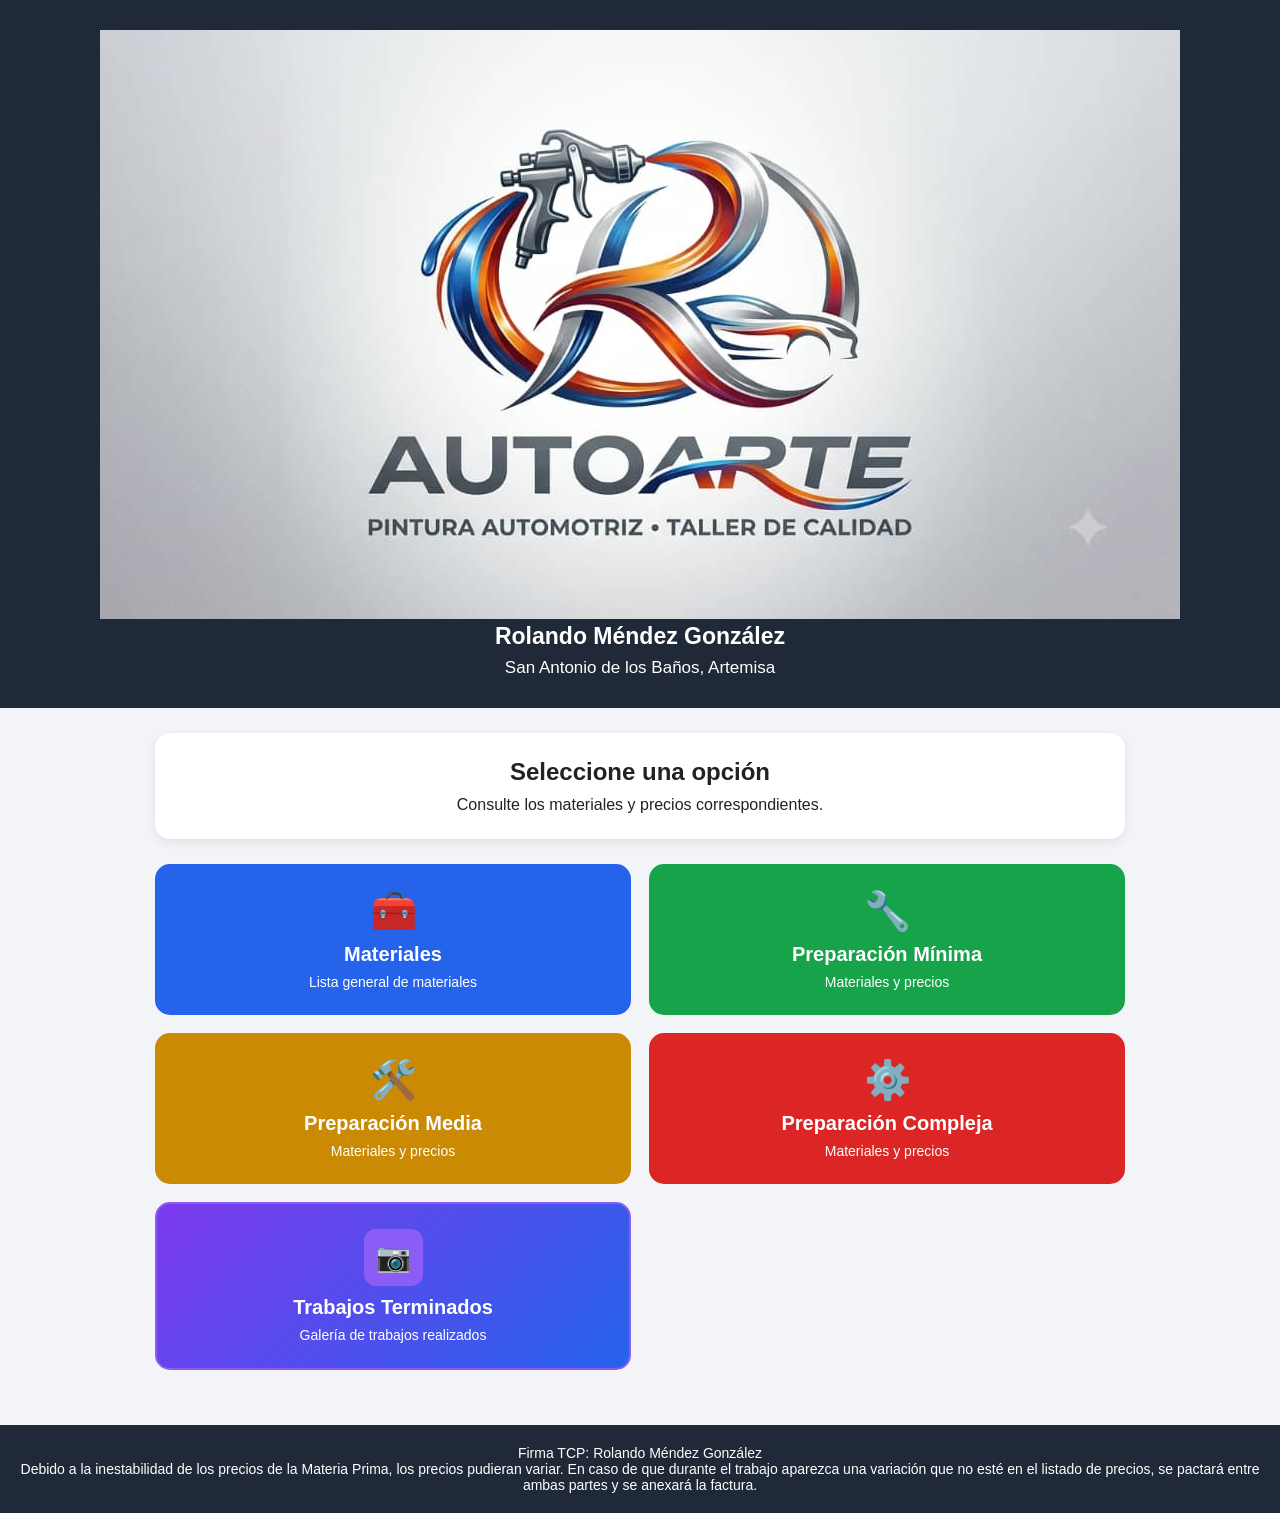
<file: index.html>
<!DOCTYPE html>
<html lang="es">

<head>
    <meta charset="UTF-8">
    <meta name="viewport" content="width=device-width, initial-scale=1.0">

    <title>AutoArte</title>

    <link rel="stylesheet" href="style.css">
</head>

<body>

<header class="encabezado">

    <!-- LOGO AUTOARTE -->

    <img src="Fotos/logo.png" alt="Logo AutoArte" class="logo">

    <h2>Rolando Méndez González</h2>

    <p>San Antonio de los Baños, Artemisa</p>

</header>


<main>

    <section class="bienvenida">

        <h2>Seleccione una opción</h2>

        <p>
            Consulte los materiales y precios
            correspondientes.
        </p>

    </section>


    <section class="botones">


        <!-- MATERIALES -->

        <a href="materiales.html" class="boton materiales">

            <span>🧰</span>

            <strong>Materiales</strong>

            <small>Lista general de materiales</small>

        </a>


        <!-- PREPARACIÓN MÍNIMA -->

        <a href="minima.html" class="boton minima">

            <span>🔧</span>

            <strong>Preparación Mínima</strong>

            <small>Materiales y precios</small>

        </a>


        <!-- PREPARACIÓN MEDIA -->

        <a href="media.html" class="boton media">

            <span>🛠️</span>

            <strong>Preparación Media</strong>

            <small>Materiales y precios</small>

        </a>


        <!-- PREPARACIÓN COMPLEJA -->

        <a href="compleja.html" class="boton compleja">

            <span>⚙️</span>

            <strong>Preparación Compleja</strong>

            <small>Materiales y precios</small>

        </a>


        <!-- TRABAJOS TERMINADOS -->

        <a href="trabajos-terminados.html" class="boton trabajos">

            <span>📷</span>

            <strong>Trabajos Terminados</strong>

            <small>Galería de trabajos realizados</small>

        </a>


    </section>

</main>


<footer>

    <p>Firma TCP: Rolando Méndez González</p>

    <p>
        Debido a la inestabilidad de los precios de la Materia Prima,
        los precios pudieran variar. En caso de que durante el trabajo
        aparezca una variación que no esté en el listado de precios,
        se pactará entre ambas partes y se anexará la factura.
    </p>

</footer>


</body>

</html>
</file>
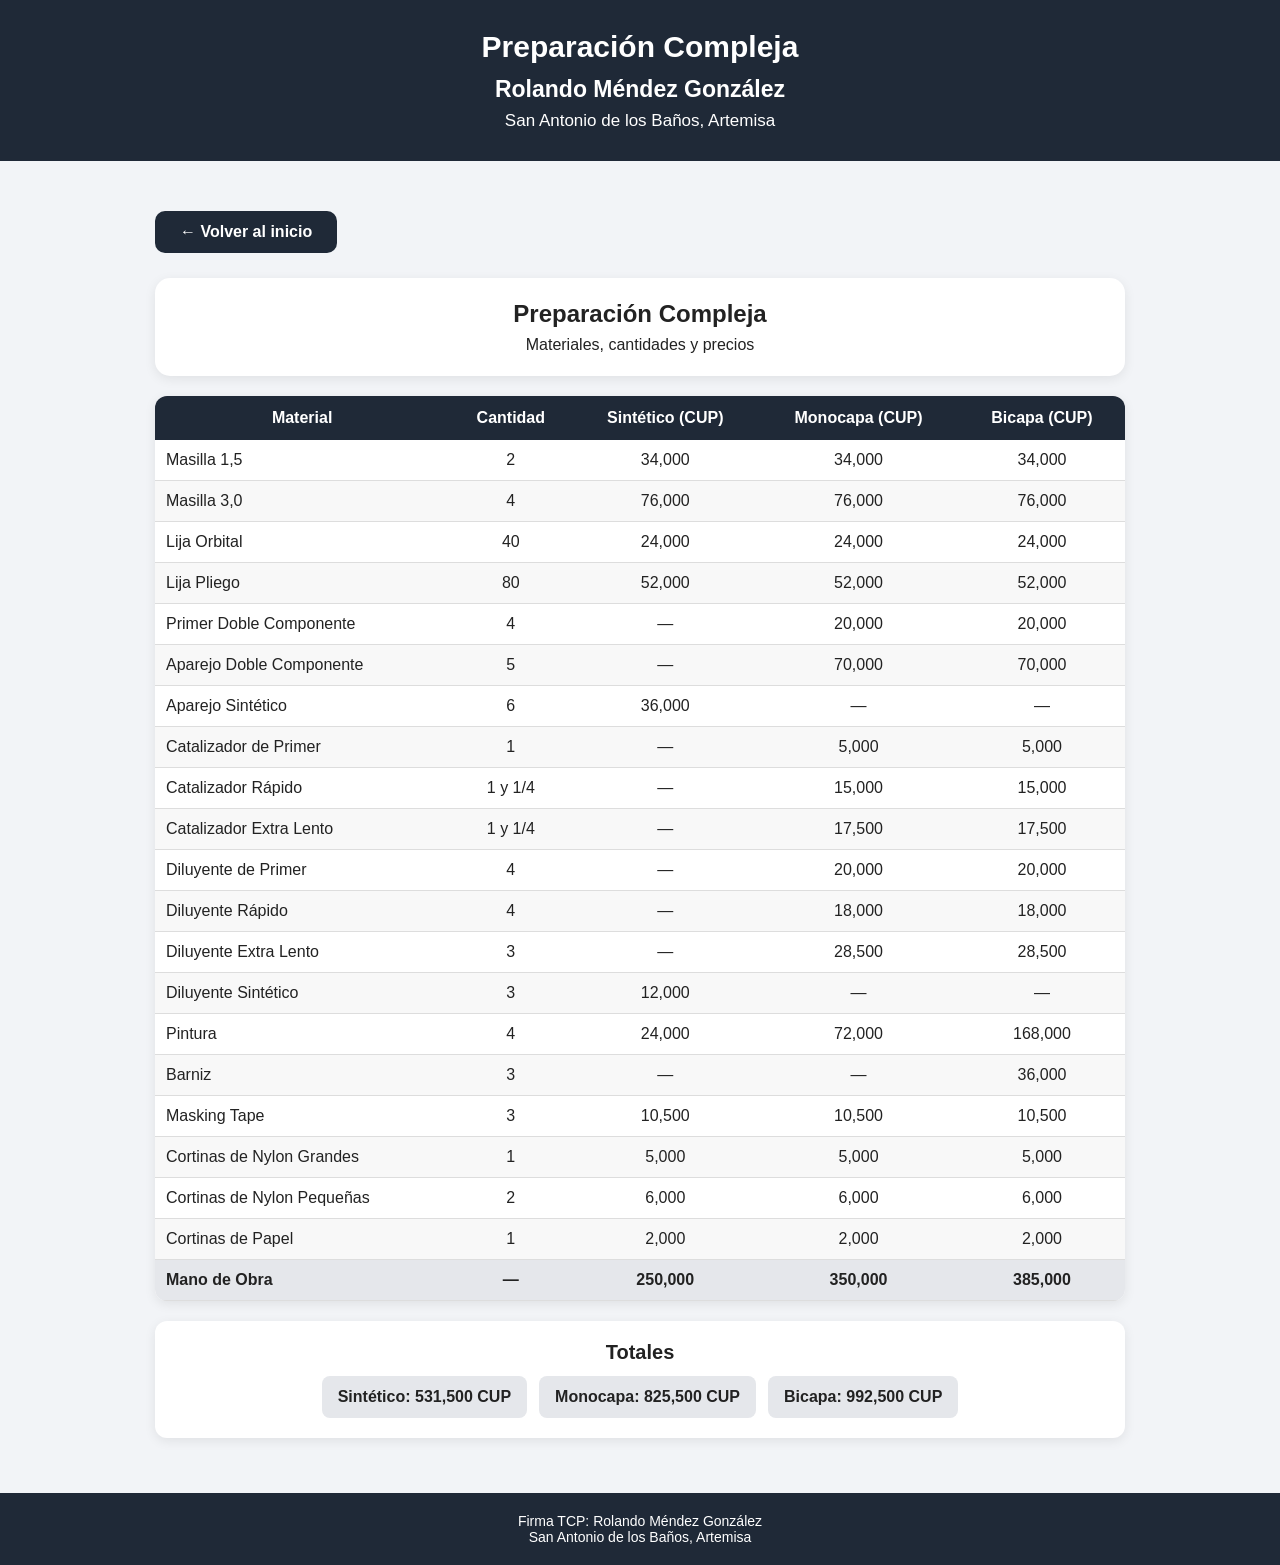
<file: compleja.html>
<!DOCTYPE html>
<html lang="es">

<head>

    <meta charset="UTF-8">

    <meta name="viewport" content="width=device-width, initial-scale=1.0">

    <title>Preparación Compleja</title>

    <link rel="stylesheet" href="style.css">

</head>

<body>


<header class="encabezado">

    <h1>Preparación Compleja</h1>

    <h2>Rolando Méndez González</h2>

    <p>San Antonio de los Baños, Artemisa</p>

</header>


<main>


<a href="index.html" class="volver">
    ← Volver al inicio
</a>


<section class="titulo-pagina">

    <h1>Preparación Compleja</h1>

    <p>Materiales, cantidades y precios</p>

</section>


<div class="tabla-contenedor">

<table>

<thead>

<tr>

<th>Material</th>
<th>Cantidad</th>
<th>Sintético (CUP)</th>
<th>Monocapa (CUP)</th>
<th>Bicapa (CUP)</th>

</tr>

</thead>


<tbody>


<tr><td>Masilla 1,5</td><td>2</td><td>34,000</td><td>34,000</td><td>34,000</td></tr>

<tr><td>Masilla 3,0</td><td>4</td><td>76,000</td><td>76,000</td><td>76,000</td></tr>

<tr><td>Lija Orbital</td><td>40</td><td>24,000</td><td>24,000</td><td>24,000</td></tr>

<tr><td>Lija Pliego</td><td>80</td><td>52,000</td><td>52,000</td><td>52,000</td></tr>

<tr><td>Primer Doble Componente</td><td>4</td><td>—</td><td>20,000</td><td>20,000</td></tr>

<tr><td>Aparejo Doble Componente</td><td>5</td><td>—</td><td>70,000</td><td>70,000</td></tr>

<tr><td>Aparejo Sintético</td><td>6</td><td>36,000</td><td>—</td><td>—</td></tr>

<tr><td>Catalizador de Primer</td><td>1</td><td>—</td><td>5,000</td><td>5,000</td></tr>

<tr><td>Catalizador Rápido</td><td>1 y 1/4</td><td>—</td><td>15,000</td><td>15,000</td></tr>

<tr><td>Catalizador Extra Lento</td><td>1 y 1/4</td><td>—</td><td>17,500</td><td>17,500</td></tr>

<tr><td>Diluyente de Primer</td><td>4</td><td>—</td><td>20,000</td><td>20,000</td></tr>

<tr><td>Diluyente Rápido</td><td>4</td><td>—</td><td>18,000</td><td>18,000</td></tr>

<tr><td>Diluyente Extra Lento</td><td>3</td><td>—</td><td>28,500</td><td>28,500</td></tr>

<tr><td>Diluyente Sintético</td><td>3</td><td>12,000</td><td>—</td><td>—</td></tr>

<tr><td>Pintura</td><td>4</td><td>24,000</td><td>72,000</td><td>168,000</td></tr>

<tr><td>Barniz</td><td>3</td><td>—</td><td>—</td><td>36,000</td></tr>

<tr><td>Masking Tape</td><td>3</td><td>10,500</td><td>10,500</td><td>10,500</td></tr>

<tr><td>Cortinas de Nylon Grandes</td><td>1</td><td>5,000</td><td>5,000</td><td>5,000</td></tr>

<tr><td>Cortinas de Nylon Pequeñas</td><td>2</td><td>6,000</td><td>6,000</td><td>6,000</td></tr>

<tr><td>Cortinas de Papel</td><td>1</td><td>2,000</td><td>2,000</td><td>2,000</td></tr>


<tr class="mano-obra">

<td>Mano de Obra</td>

<td>—</td>

<td>250,000</td>

<td>350,000</td>

<td>385,000</td>

</tr>


</tbody>

</table>

</div>


<section class="totales">

<strong>Totales</strong>

<span>Sintético: 531,500 CUP</span>

<span>Monocapa: 825,500 CUP</span>

<span>Bicapa: 992,500 CUP</span>

</section>


</main>


<footer>

<p>Firma TCP: Rolando Méndez González</p>

<p>San Antonio de los Baños, Artemisa</p>

</footer>


</body>

</html>
</file>
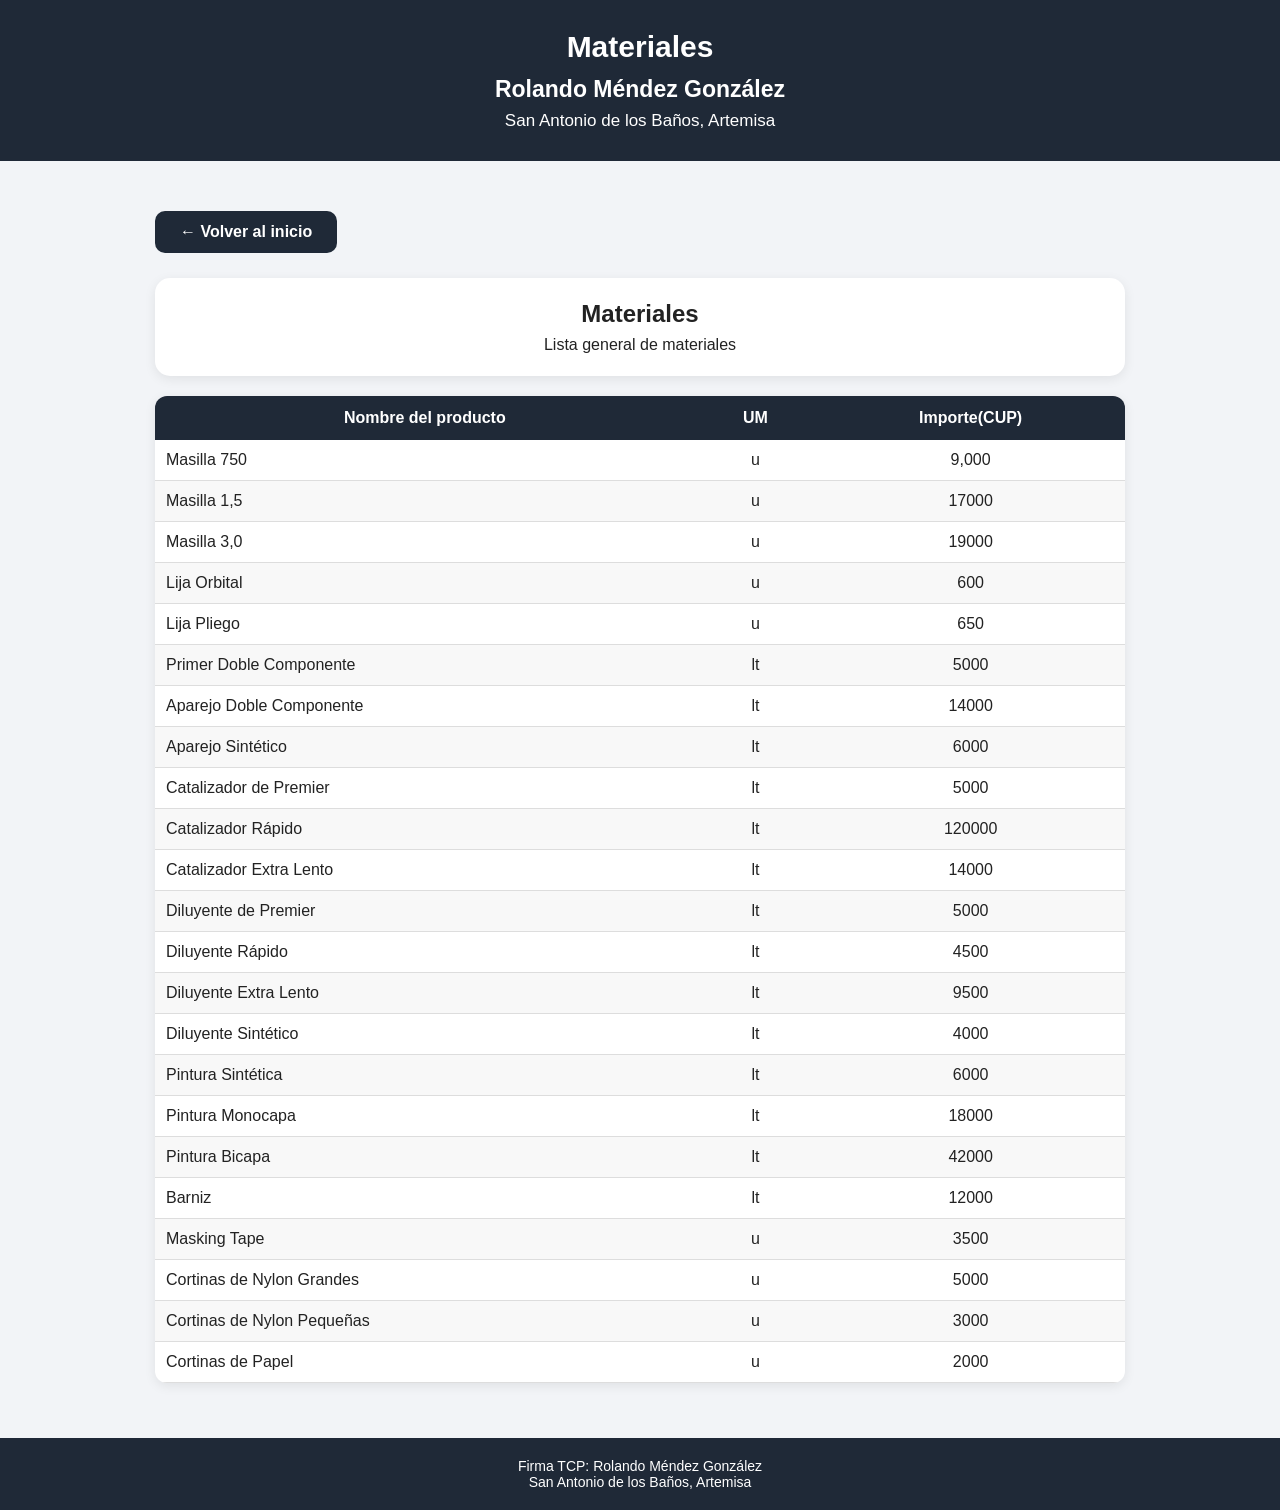
<file: materiales.html>
<!DOCTYPE html>
<html lang="es">

<head>

    <meta charset="UTF-8">

    <meta name="viewport" content="width=device-width, initial-scale=1.0">

    <title>Materiales</title>

    <link rel="stylesheet" href="style.css">

</head>

<body>


<header class="encabezado">

    <h1>Materiales</h1>

    <h2>Rolando Méndez González</h2>

    <p>San Antonio de los Baños, Artemisa</p>

</header>


<main>


<a href="index.html" class="volver">
    ← Volver al inicio
</a>


<section class="titulo-pagina">

    <h1>Materiales</h1>

    <p>Lista general de materiales</p>

</section>


<div class="tabla-contenedor">

<table>

<thead>

<tr>

<th>Nombre del producto</th>
<th>UM</th>
<th>Importe(CUP)</th>


</tr>

</thead>


<tbody>


<tr>
<td>Masilla 750</td>
<td>u</td>
<td>9,000</td>
</tr>


<tr>
<td>Masilla 1,5</td>
<td>u</td>
<td>17000</td>
</tr>


<tr>
<td>Masilla 3,0</td>
<td>u</td>
<td>19000</td>
</tr>


<tr>
<td>Lija Orbital</td>
<td>u</td>
<td>600</td>
</tr>


<tr>
<td>Lija Pliego</td>
<td>u</td>
<td>650</td>
</tr>


<tr>
<td>Primer Doble Componente</td>
<td>lt</td>
<td>5000</td>
</tr>


<tr>
<td>Aparejo Doble Componente</td>
<td>lt</td>
<td>14000</td>
</tr>


<tr>
<td>Aparejo Sintético</td>
<td>lt</td>
<td>6000</td>
</tr>


<tr>
<td>Catalizador de Premier </td>
<td>lt</td>
<td>5000</td>
</tr>


<tr>
<td>Catalizador Rápido</td>
<td>lt</td>
<td>120000</td>
</tr>


<tr>
<td>Catalizador Extra Lento </td>
<td>lt</td>
<td>14000</td>
</tr>


<tr>
<td>Diluyente de Premier</td>
<td>lt</td>
<td>5000</td>
</tr>


<tr>
<td>Diluyente Rápido</td>
<td>lt</td>
<td>4500</td>
</tr>


<tr>
<td>Diluyente Extra Lento</td>
<td>lt</td>
<td>9500</td>
</tr>


<tr>
<td>Diluyente Sintético</td>
<td>lt</td>
<td>4000</td>
</tr>


<tr>
<td>Pintura Sintética</td>
<td>lt</td>
<td>6000</td>
</tr>


<tr>
<td>Pintura Monocapa</td>
<td>lt</td>
<td>18000</td>
</tr>

<tr>
<td>Pintura Bicapa</td>
<td>lt</td>
<td>42000</td>
</tr>

<tr>
<td>Barniz</td>
<td>lt</td>
<td>12000</td>
</tr>

<tr>
<td>Masking Tape</td>
<td>u</td>
<td>3500</td>
</tr>

<tr>
<td>Cortinas de Nylon Grandes</td>
<td>u</td>
<td>5000</td>
</tr>

<tr>
<td>Cortinas de Nylon Pequeñas</td>
<td>u</td>
<td>3000</td>
</tr>

<tr>
<td>Cortinas de Papel</td>
<td>u</td>
<td>2000</td>
</tr>

</tbody>

</table>

</div>


</main>


<footer>

<p>Firma TCP: Rolando Méndez González</p>

<p>San Antonio de los Baños, Artemisa</p>

</footer>


</body>

</html>
</file>
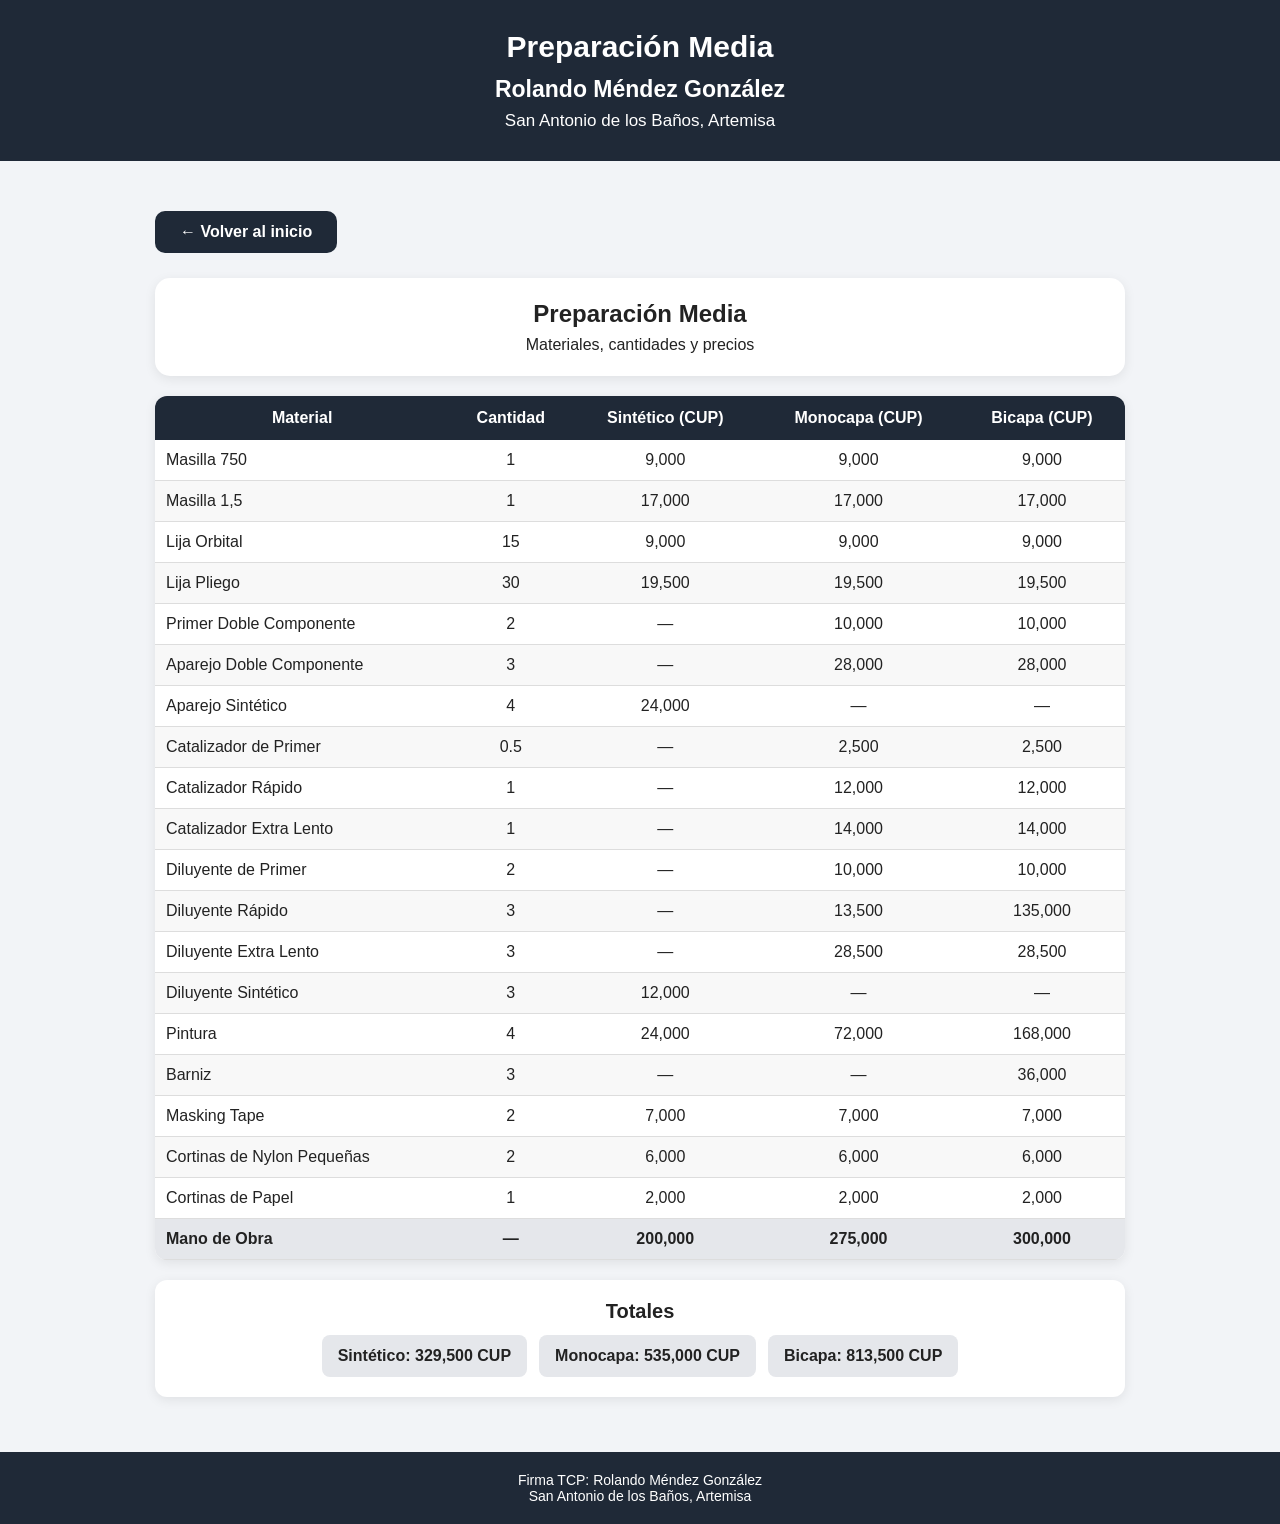
<file: media.html>
<!DOCTYPE html>
<html lang="es">

<head>

    <meta charset="UTF-8">

    <meta name="viewport" content="width=device-width, initial-scale=1.0">

    <title>Preparación Media</title>

    <link rel="stylesheet" href="style.css">

</head>

<body>


<header class="encabezado">

    <h1>Preparación Media</h1>

    <h2>Rolando Méndez González</h2>

    <p>San Antonio de los Baños, Artemisa</p>

</header>


<main>


<a href="index.html" class="volver">
    ← Volver al inicio
</a>


<section class="titulo-pagina">

    <h1>Preparación Media</h1>

    <p>Materiales, cantidades y precios</p>

</section>


<div class="tabla-contenedor">

<table>

<thead>

<tr>

<th>Material</th>
<th>Cantidad</th>
<th>Sintético (CUP)</th>
<th>Monocapa (CUP)</th>
<th>Bicapa (CUP)</th>

</tr>

</thead>


<tbody>


<tr><td>Masilla 750</td><td>1</td><td>9,000</td><td>9,000</td><td>9,000</td></tr>

<tr><td>Masilla 1,5</td><td>1</td><td>17,000</td><td>17,000</td><td>17,000</td></tr>

<tr><td>Lija Orbital</td><td>15</td><td>9,000</td><td>9,000</td><td>9,000</td></tr>

<tr><td>Lija Pliego</td><td>30</td><td>19,500</td><td>19,500</td><td>19,500</td></tr>

<tr><td>Primer Doble Componente</td><td>2</td><td>—</td><td>10,000</td><td>10,000</td></tr>

<tr><td>Aparejo Doble Componente</td><td>3</td><td>—</td><td>28,000</td><td>28,000</td></tr>

<tr><td>Aparejo Sintético</td><td>4</td><td>24,000</td><td>—</td><td>—</td></tr>

<tr><td>Catalizador de Primer</td><td>0.5</td><td>—</td><td>2,500</td><td>2,500</td></tr>

<tr><td>Catalizador Rápido</td><td>1</td><td>—</td><td>12,000</td><td>12,000</td></tr>

<tr><td>Catalizador Extra Lento</td><td>1</td><td>—</td><td>14,000</td><td>14,000</td></tr>

<tr><td>Diluyente de Primer</td><td>2</td><td>—</td><td>10,000</td><td>10,000</td></tr>

<tr><td>Diluyente Rápido</td><td>3</td><td>—</td><td>13,500</td><td>135,000</td></tr>

<tr><td>Diluyente Extra Lento</td><td>3</td><td>—</td><td>28,500</td><td>28,500</td></tr>

<tr><td>Diluyente Sintético</td><td>3</td><td>12,000</td><td>—</td><td>—</td></tr>

<tr><td>Pintura</td><td>4</td><td>24,000</td><td>72,000</td><td>168,000</td></tr>

<tr><td>Barniz</td><td>3</td><td>—</td><td>—</td><td>36,000</td></tr>

<tr><td>Masking Tape</td><td>2</td><td>7,000</td><td>7,000</td><td>7,000</td></tr>

<tr><td>Cortinas de Nylon Pequeñas</td><td>2</td><td>6,000</td><td>6,000</td><td>6,000</td></tr>

<tr><td>Cortinas de Papel</td><td>1</td><td>2,000</td><td>2,000</td><td>2,000</td></tr>


<tr class="mano-obra">

<td>Mano de Obra</td>

<td>—</td>

<td>200,000</td>

<td>275,000</td>

<td>300,000</td>

</tr>


</tbody>

</table>

</div>


<section class="totales">

<strong>Totales</strong>

<span>Sintético: 329,500 CUP</span>

<span>Monocapa: 535,000 CUP</span>

<span>Bicapa: 813,500 CUP</span>

</section>


</main>


<footer>

<p>Firma TCP: Rolando Méndez González</p>

<p>San Antonio de los Baños, Artemisa</p>

</footer>


</body>

</html>
</file>
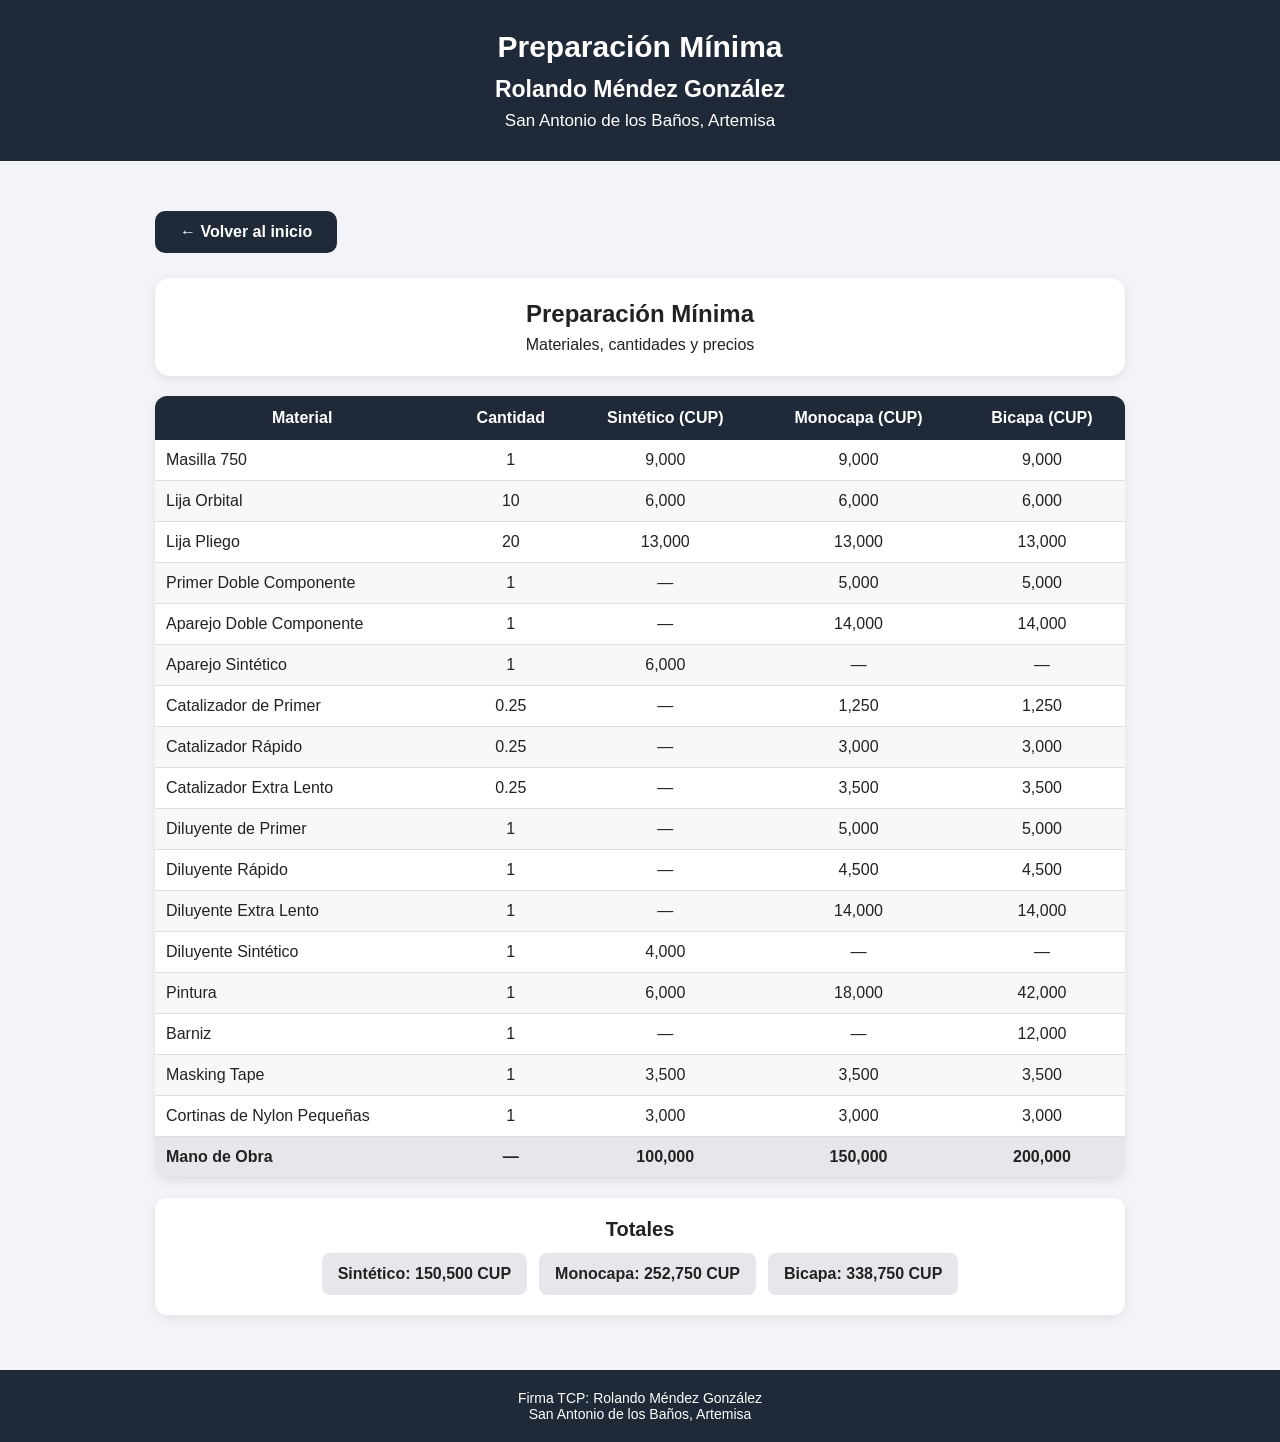
<file: minima.html>
<!DOCTYPE html>
<html lang="es">

<head>

    <meta charset="UTF-8">

    <meta name="viewport" content="width=device-width, initial-scale=1.0">

    <title>Preparación Mínima</title>

    <link rel="stylesheet" href="style.css">

</head>

<body>


<header class="encabezado">

    <h1>Preparación Mínima</h1>

    <h2>Rolando Méndez González</h2>

    <p>San Antonio de los Baños, Artemisa</p>

</header>


<main>


<a href="index.html" class="volver">
    ← Volver al inicio
</a>


<section class="titulo-pagina">

    <h1>Preparación Mínima</h1>

    <p>Materiales, cantidades y precios</p>

</section>


<div class="tabla-contenedor">

<table>

<thead>

<tr>

<th>Material</th>
<th>Cantidad</th>
<th>Sintético (CUP)</th>
<th>Monocapa (CUP)</th>
<th>Bicapa (CUP)</th>

</tr>

</thead>


<tbody>


<tr>
<td>Masilla 750</td>
<td>1</td>
<td>9,000</td>
<td>9,000</td>
<td>9,000</td>
</tr>


<tr>
<td>Lija Orbital</td>
<td>10</td>
<td>6,000</td>
<td>6,000</td>
<td>6,000</td>
</tr>


<tr>
<td>Lija Pliego</td>
<td>20</td>
<td>13,000</td>
<td>13,000</td>
<td>13,000</td>
</tr>


<tr>
<td>Primer Doble Componente</td>
<td>1</td>
<td>—</td>
<td>5,000</td>
<td>5,000</td>
</tr>


<tr>
<td>Aparejo Doble Componente</td>
<td>1</td>
<td>—</td>
<td>14,000</td>
<td>14,000</td>
</tr>


<tr>
<td>Aparejo Sintético</td>
<td>1</td>
<td>6,000</td>
<td>—</td>
<td>—</td>
</tr>


<tr>
<td>Catalizador de Primer</td>
<td>0.25</td>
<td>—</td>
<td>1,250</td>
<td>1,250</td>
</tr>


<tr>
<td>Catalizador Rápido</td>
<td>0.25</td>
<td>—</td>
<td>3,000</td>
<td>3,000</td>
</tr>


<tr>
<td>Catalizador Extra Lento</td>
<td>0.25</td>
<td>—</td>
<td>3,500</td>
<td>3,500</td>
</tr>


<tr>
<td>Diluyente de Primer</td>
<td>1</td>
<td>—</td>
<td>5,000</td>
<td>5,000</td>
</tr>


<tr>
<td>Diluyente Rápido</td>
<td>1</td>
<td>—</td>
<td>4,500</td>
<td>4,500</td>
</tr>


<tr>
<td>Diluyente Extra Lento</td>
<td>1</td>
<td>—</td>
<td>14,000</td>
<td>14,000</td>
</tr>


<tr>
<td>Diluyente Sintético</td>
<td>1</td>
<td>4,000</td>
<td>—</td>
<td>—</td>
</tr>


<tr>
<td>Pintura</td>
<td>1</td>
<td>6,000</td>
<td>18,000</td>
<td>42,000</td>
</tr>


<tr>
<td>Barniz</td>
<td>1</td>
<td>—</td>
<td>—</td>
<td>12,000</td>
</tr>


<tr>
<td>Masking Tape</td>
<td>1</td>
<td>3,500</td>
<td>3,500</td>
<td>3,500</td>
</tr>


<tr>
<td>Cortinas de Nylon Pequeñas</td>
<td>1</td>
<td>3,000</td>
<td>3,000</td>
<td>3,000</td>
</tr>


<tr class="mano-obra">

<td>Mano de Obra</td>
<td>—</td>
<td>100,000</td>
<td>150,000</td>
<td>200,000</td>

</tr>


</tbody>

</table>

</div>


<section class="totales">

<strong>Totales</strong>

<span>Sintético: 150,500 CUP</span>

<span>Monocapa: 252,750 CUP</span>

<span>Bicapa: 338,750 CUP</span>

</section>


</main>


<footer>

<p>Firma TCP: Rolando Méndez González</p>

<p>San Antonio de los Baños, Artemisa</p>

</footer>


</body>

</html>
</file>
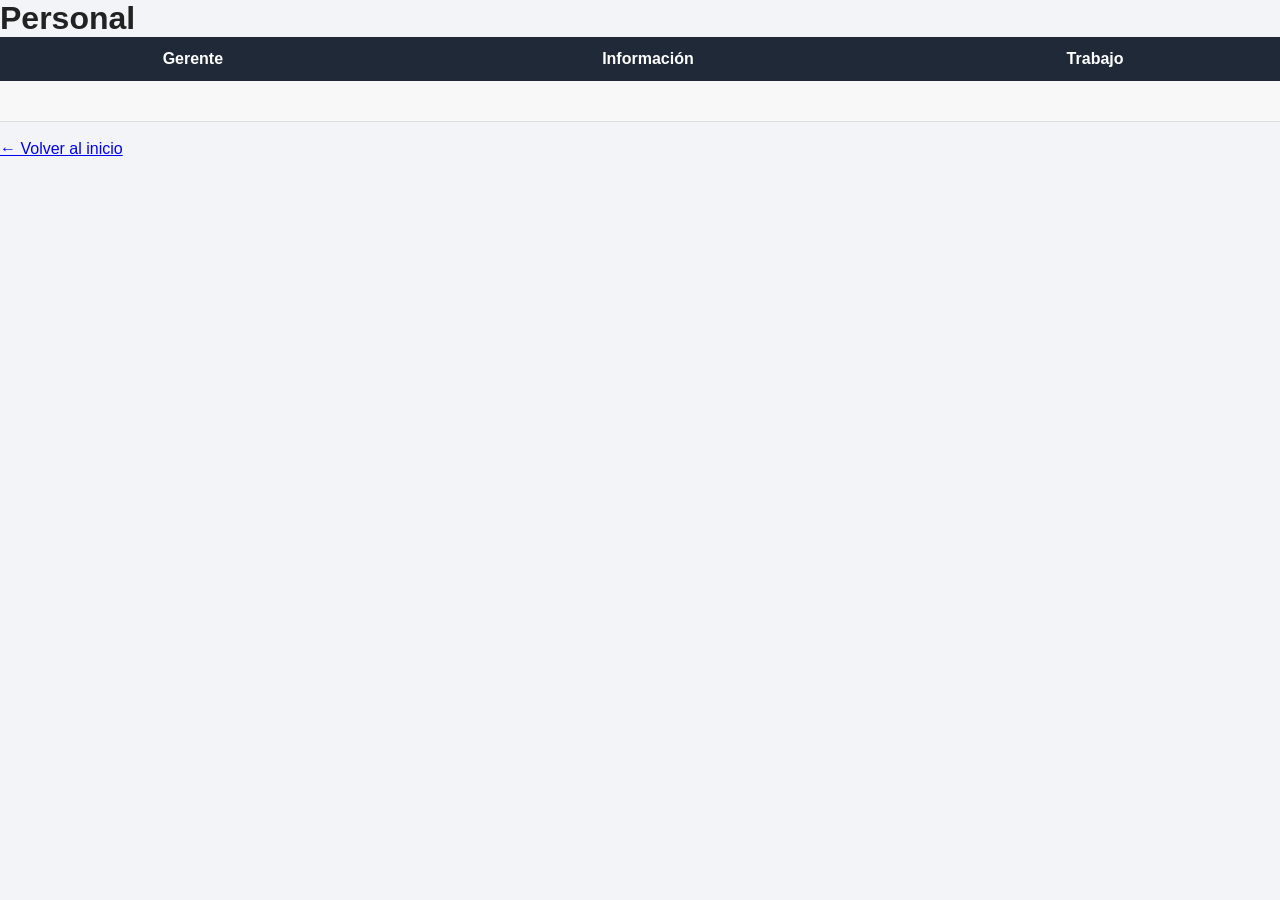
<file: personal.html>
<!DOCTYPE html>
<html lang="es">
<head>
    <meta charset="UTF-8">
    <meta name="viewport" content="width=device-width, initial-scale=1.0">
    <title>Personal</title>
    <link rel="stylesheet" href="style.css">
</head>

<body>

    <h1>Personal</h1>

    <table class="tabla-personal">

        <tr>
            <th>Gerente</th>
            <th>Información</th>
            <th>Trabajo</th>
        </tr>

        <tr>
            <td contenteditable="true" id="gerente"></td>
            <td contenteditable="true" id="informacion"></td>
            <td contenteditable="true" id="trabajo"></td>
        </tr>

    </table>

    <br>

    <a href="index.html">← Volver al inicio</a>

    <script>
        const celdas = ["gerente", "informacion", "trabajo"];

        celdas.forEach(id => {
            const celda = document.getElementById(id);

            const guardado = localStorage.getItem("personal_" + id);

            if (guardado) {
                celda.innerHTML = guardado;
            }

            celda.addEventListener("input", () => {
                localStorage.setItem("personal_" + id, celda.innerHTML);
            });
        });
    </script>

</body>
</html>
</file>
<file: style.css>
* {
    box-sizing: border-box;
    margin: 0;
    padding: 0;
}


body {
    font-family: Arial, Helvetica, sans-serif;
    background: #f2f4f7;
    color: #222;
    min-height: 100vh;
}


/* ENCABEZADO */

.encabezado {
    background: #1f2937;
    color: white;
    padding: 30px 20px;
    text-align: center;
}


.encabezado h1 {
    font-size: 30px;
    margin-bottom: 12px;
}


.encabezado h2 {
    font-size: 23px;
    margin-bottom: 8px;
}


.encabezado p {
    font-size: 17px;
}


/* CONTENIDO */

main {
    width: 100%;
    max-width: 1000px;
    margin: auto;
    padding: 25px 15px;
}


/* BIENVENIDA */

.bienvenida {
    background: white;
    padding: 25px;
    border-radius: 15px;
    text-align: center;
    margin-bottom: 25px;
    box-shadow: 0 3px 12px rgba(0,0,0,0.08);
}


.bienvenida h2 {
    margin-bottom: 10px;
}


/* BOTONES */

.botones {
    display: grid;
    grid-template-columns: repeat(2, 1fr);
    gap: 18px;
}


.boton {
    text-decoration: none;
    color: white;

    padding: 25px 20px;

    border-radius: 15px;

    text-align: center;

    min-height: 150px;

    display: flex;

    flex-direction: column;

    justify-content: center;

    align-items: center;

    transition: 0.2s;
}


.boton:hover {
    transform: translateY(-4px);
}


.boton span {
    font-size: 38px;
    margin-bottom: 10px;
}


.boton strong {
    font-size: 20px;
    margin-bottom: 8px;
}


.boton small {
    font-size: 14px;
}


/* COLORES */

.materiales {
    background: #2563eb;
}


.minima {
    background: #16a34a;
}


.media {
    background: #ca8a04;
}


.compleja {
    background: #dc2626;
}


/* TITULO */

.titulo-pagina {
    background: white;

    padding: 22px;

    border-radius: 15px;

    margin-bottom: 20px;

    text-align: center;

    box-shadow: 0 3px 12px rgba(0,0,0,0.08);
}


.titulo-pagina h1 {
    margin-bottom: 8px;
}


/* BOTON VOLVER */

.volver {
    display: inline-block;

    margin-bottom: 20px;

    padding: 12px 18px;

    background: #1f2937;

    color: white;

    text-decoration: none;

    border-radius: 8px;
}


.volver:hover {
    background: #374151;
}


/* TABLA */

.tabla-contenedor {

    width: 100%;

    overflow-x: auto;

    background: white;

    border-radius: 12px;

    box-shadow: 0 3px 12px rgba(0,0,0,0.08);
}


table {

    width: 100%;

    border-collapse: collapse;

    min-width: 650px;
}


th {

    background: #1f2937;

    color: white;

    padding: 13px;

    text-align: center;
}


td {

    padding: 11px;

    border-bottom: 1px solid #ddd;

    text-align: center;
}


td:first-child {
    text-align: left;
}


tr:nth-child(even) {
    background: #f8f8f8;
}


/* MANO DE OBRA */

.mano-obra {

    font-weight: bold;

    background: #e5e7eb !important;
}


/* TOTALES */

.totales {

    margin-top: 20px;

    background: white;

    padding: 20px;

    border-radius: 12px;

    display: flex;

    flex-wrap: wrap;

    gap: 12px;

    justify-content: center;

    box-shadow: 0 3px 12px rgba(0,0,0,0.08);
}


.totales strong {

    width: 100%;

    text-align: center;

    font-size: 20px;
}


.totales span {

    background: #e5e7eb;

    padding: 12px 16px;

    border-radius: 8px;

    font-weight: bold;
}


/* PIE */

footer {

    text-align: center;

    background: #1f2937;

    color: white;

    padding: 20px;

    margin-top: 30px;

    font-size: 14px;
}


/* MÓVIL */

@media (max-width: 650px) {

    .encabezado {
        padding: 25px 15px;
    }


    .encabezado h1 {
        font-size: 25px;
    }


    .encabezado h2 {
        font-size: 20px;
    }


    .encabezado p {
        font-size: 15px;
    }


    .botones {
        grid-template-columns: 1fr;
    }


    .boton {
        min-height: 130px;
    }


    main {
        padding: 20px 10px;
    }


    .bienvenida {
        padding: 20px 15px;
    }

}

/* ================================
   TRABAJOS TERMINADOS
   ================================ */

.galeria {
    display: grid;
    grid-template-columns: repeat(2, 1fr);
    gap: 20px;
    padding: 20px;
    max-width: 1100px;
    margin: 0 auto;
}

.foto {
    background: white;
    border-radius: 12px;
    padding: 10px;
    box-shadow: 0 4px 12px rgba(0, 0, 0, 0.15);
    overflow: hidden;
}

.foto img {
    width: 100%;
    height: auto;
    display: block;
    border-radius: 8px;
}

/* Botón de Trabajos Terminados */

.boton.trabajos {
    text-decoration: none;
}

/* Adaptación para teléfonos */

@media (max-width: 600px) {

    .galeria {
        grid-template-columns: 1fr;
        gap: 15px;
        padding: 15px;
    }

    .foto {
        padding: 8px;
    }

}

/* BOTÓN TRABAJOS TERMINADOS */

.trabajos {
    border: 2px solid #8b5cf6;
    background: #f3e8ff;
}

.trabajos span {
    background: #8b5cf6;
    color: white;
    padding: 12px;
    border-radius: 12px;
    font-size: 28px;
    display: inline-block;
}

/* BOTÓN VOLVER AL INICIO */

.volver-inicio {
    display: block;
    width: fit-content;
    margin: 20px auto;
    padding: 12px 20px;
    background: #1f2937;
    color: white;
    text-decoration: none;
    border-radius: 10px;
    font-weight: bold;
}

.volver-inicio:hover {
    opacity: 0.85;
}

/* TRABAJOS TERMINADOS */

.trabajos {
    background: linear-gradient(135deg, #7c3aed, #2563eb);
    color: white;
}

.trabajos:hover {
    transform: translateY(-3px);
    box-shadow: 0 8px 20px rgba(0, 0, 0, 0.2);
}


/* BOTÓN VOLVER AL INICIO */

.volver {
    display: inline-block;
    margin: 25px auto;
    padding: 12px 25px;
    background: #1f2937;
    color: white;
    text-decoration: none;
    border-radius: 10px;
    font-weight: bold;
    transition: 0.3s;
}

.volver:hover {
    background: #374151;
    transform: translateY(-2px);
}

/* ADAPTACIÓN PARA CELULARES */

@media (max-width: 600px) {

    body {
        padding: 10px;
    }

    .encabezado {
        padding: 20px 10px;
    }

    .logo {
        width: 100px;
    }

    .encabezado h2 {
        font-size: 21px;
    }

    .encabezado p {
        font-size: 14px;
    }

    .bienvenida {
        padding: 15px 10px;
    }

    .bienvenida h2 {
        font-size: 20px;
    }

    .botones {
        width: 100%;
    }

    .boton {
        width: 100%;
        padding: 18px;
    }

    footer {
        font-size: 12px;
        line-height: 1.5;
    }

}
</file>
